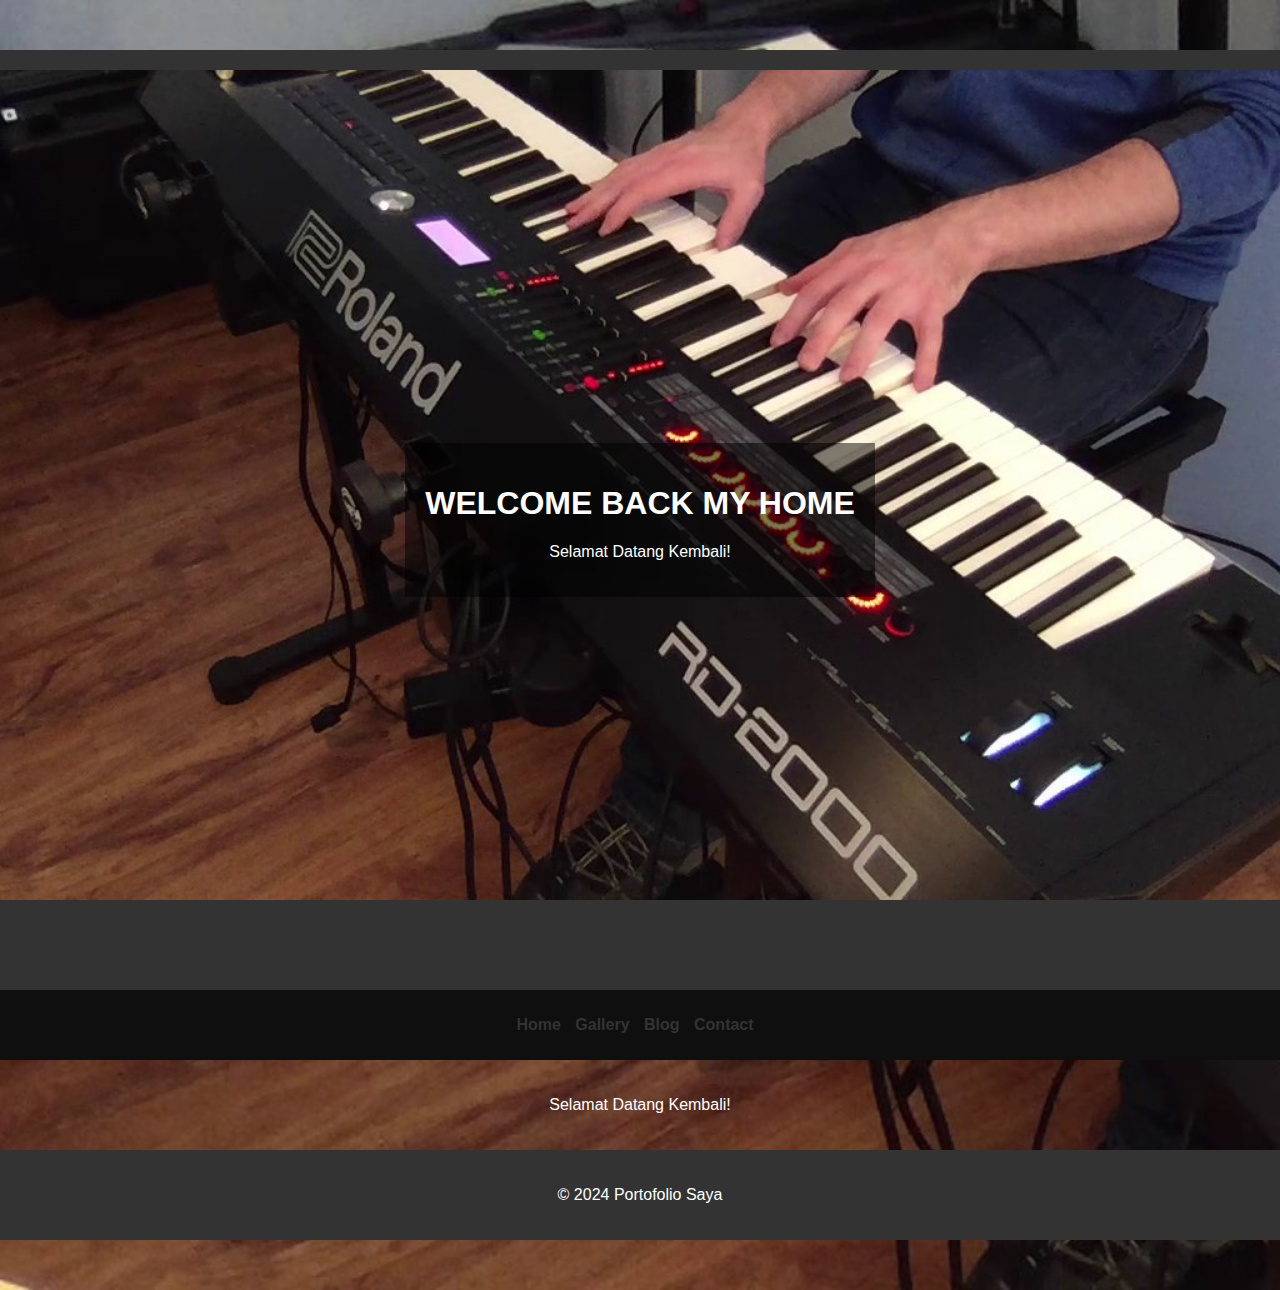
<file: index.html>
<!DOCTYPE html>
<html lang="en">
<head>
    <meta charset="UTF-8">
    <meta name="viewport" content="width=device-width, initial-scale=1.0">
    <title>Home</title>
    <link rel="stylesheet" href="style.css">
</head>
<body class="home">
    <header>
        <!-- Tambahkan elemen untuk efek parallax di halaman index.html -->
<div class="parallax">
    <div class="parallax-content">
      <h1>WELCOME BACK MY HOME</h1>
      <p>Selamat Datang Kembali!</p>
    </div>
  </div>
    </header>
    
    <nav>
        <ul>
            <li><a href="index.html">Home</a></li>
            <li><a href="gallery.html">Gallery</a></li>
            <li><a href="blog.html">Blog</a></li>
            <li><a href="contact.html">Contact</a></li>
        </ul>
    </nav>

    <main>
        <p>Selamat Datang Kembali!</p>
    </main>

    <footer>
        <p>&copy; 2024 Portofolio Saya</p>
    </footer>
</body>
</html>
</file>
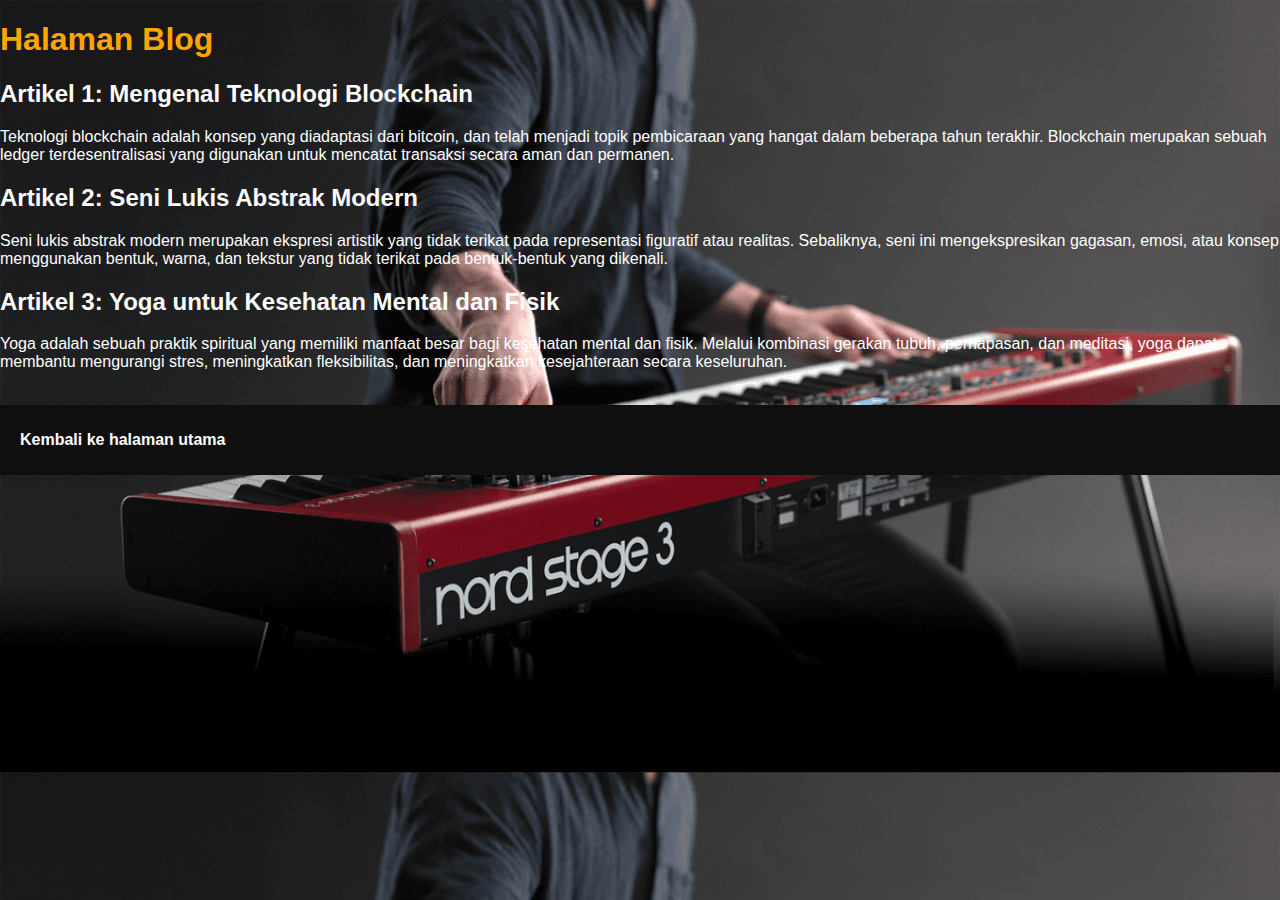
<file: blog.html>
<!DOCTYPE html>
<html lang="en">
<head>
    <meta charset="UTF-8">
    <meta name="viewport" content="width=device-width, initial-scale=1.0">
    <title>Blog</title>
    <link rel="stylesheet" href="style.css">
</head>
<body style="background-image: url('kno-nord-stage-3-ha88-5-b_1.png'); background-size: 100%;">
    <h1 style="color : orange">Halaman Blog</h1>
    <article style="color : white">
        <h2>Artikel 1: Mengenal Teknologi Blockchain</h2>
        <p>
            Teknologi blockchain adalah konsep yang diadaptasi dari bitcoin, dan telah menjadi topik 
            pembicaraan yang hangat dalam beberapa tahun terakhir. Blockchain merupakan sebuah ledger 
            terdesentralisasi yang digunakan untuk mencatat transaksi secara aman dan permanen.
        </p>
    </article>
    <article style="color : white">
        <h2>Artikel 2: Seni Lukis Abstrak Modern</h2>
        <p>
            Seni lukis abstrak modern merupakan ekspresi artistik yang tidak terikat pada representasi 
            figuratif atau realitas. Sebaliknya, seni ini mengekspresikan gagasan, emosi, atau konsep 
            menggunakan bentuk, warna, dan tekstur yang tidak terikat pada bentuk-bentuk yang dikenali.
        </p>
    </article>
    <article style="color : white">
        <h2>Artikel 3: Yoga untuk Kesehatan Mental dan Fisik</h2>
        <p>
            Yoga adalah sebuah praktik spiritual yang memiliki manfaat besar bagi kesehatan mental dan fisik. 
            Melalui kombinasi gerakan tubuh, pernapasan, dan meditasi, yoga dapat membantu mengurangi stres, 
            meningkatkan fleksibilitas, dan meningkatkan kesejahteraan secara keseluruhan.
        </p><br>
    </article>
    <nav>
        <ul>
    <li style="color: pink"><a style="text-decoration: none; color: white" href="index.html">Kembali ke halaman utama</a></li>
        </ul>
    </nav>
</body>
</html>
</file>
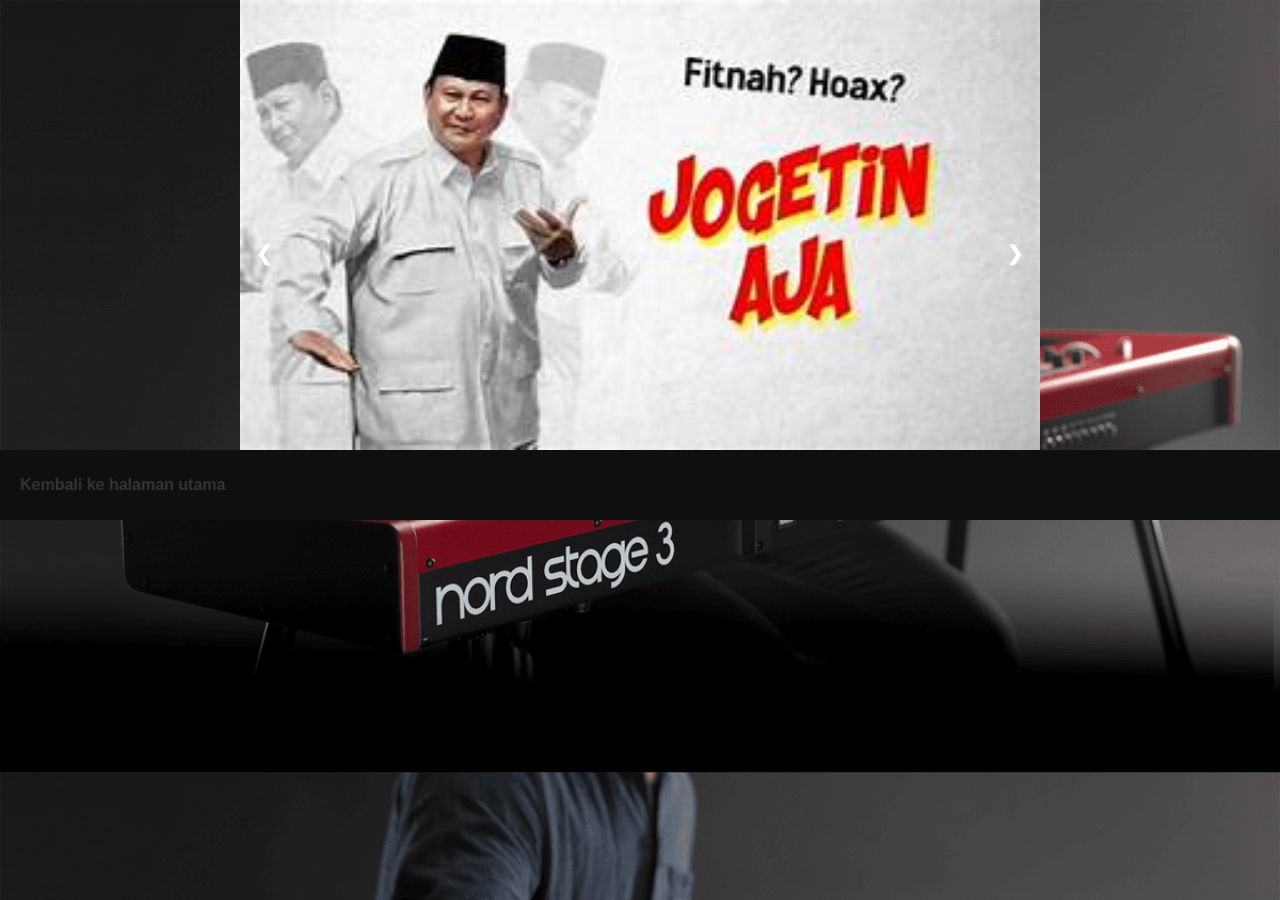
<file: gallery.html>
<!DOCTYPE html>
<html lang="en">
<head>
  <meta charset="UTF-8">
  <meta name="viewport" content="width=device-width, initial-scale=1.0">
  <title>Gallery</title>
  <link rel="stylesheet" href="style.css">
  <!-- Tambahkan script JavaScript di sini -->
  <script>
    // JavaScript untuk carousel
    let slideIndex = 0;
    showSlides();

    function showSlides() {
      let slides = document.getElementsByClassName("carousel-item");
      for (let i = 0; i < slides.length; i++) {
        slides[i].classList.remove("active");
      }
      slideIndex++;
      if (slideIndex > slides.length) {
        slideIndex = 1;
      }
      slides[slideIndex - 1].classList.add("active");
      setTimeout(showSlides, 5000); // Ubah gambar setiap 5 detik
    }

    function prevSlide() {
      let slides = document.getElementsByClassName("carousel-item");
      for (let i = 0; i < slides.length; i++) {
        slides[i].classList.remove("active");
      }
      slideIndex--;
      if (slideIndex < 1) {
        slideIndex = slides.length;
      }
      slides[slideIndex - 1].classList.add("active");
    }

    function nextSlide() {
      let slides = document.getElementsByClassName("carousel-item");
      for (let i = 0; i < slides.length; i++) {
        slides[i].classList.remove("active");
      }
      slideIndex++;
      if (slideIndex > slides.length) {
        slideIndex = 1;
      }
      slides[slideIndex - 1].classList.add("active");
    }
  </script>
</head>
<body style="background-image: url('kno-nord-stage-3-ha88-5-b\_1.png'); background-size: 100%;">
  <div class="carousel">
    <div class="carousel-inner">
      <img src="Galery/th.jpg" alt="Gambar 1" class="carousel-item active">
      <img src="Galery/th (1).jpg" alt="Gambar 2" class="carousel-item">
      <img src="Galery/id-11134207-7r98x-loxrz1y16pvea5.jpg" alt="Gambar 3" class="carousel-item">
      <img src="Galery/d955c7b5240d00810b2ff6f024e4985b.jpg" alt="Gambar 4" class="carousel-item">
      <img src="Galery/maxresdefault.jpg" alt="Gambar 5" class="carousel-item">
    </div>
    <a class="prev" onclick="prevSlide()">&#10094;</a>
    <a class="next" onclick="nextSlide()">&#10095;</a>
  </div>
  <nav>
    <ul>
      <li><a href="index.html">Kembali ke halaman utama</a></li>
    </ul>
  </nav>
</body>
</html>
</file>
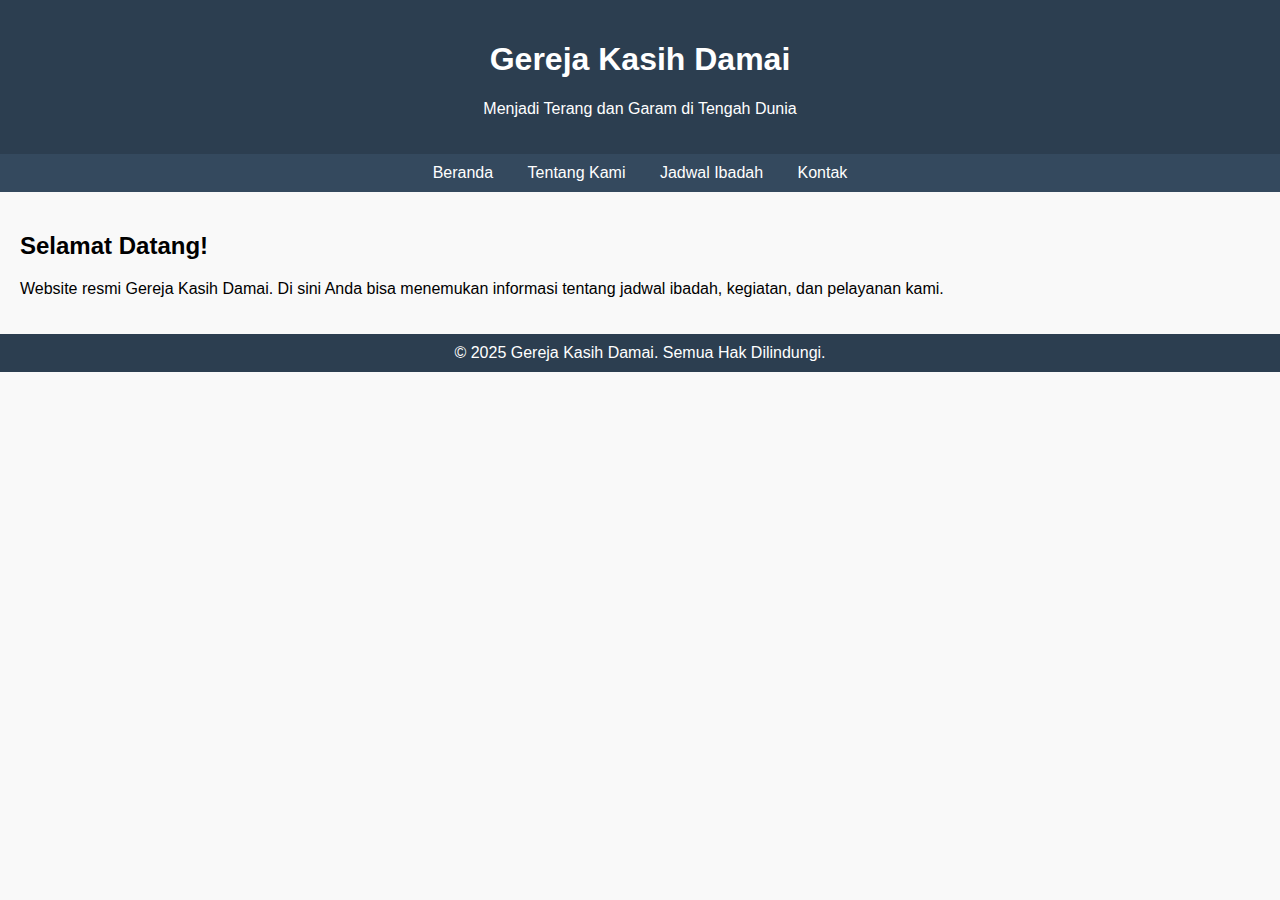
<file: web gereja.html>
<!DOCTYPE html>
<html lang="id">
<head>
  <meta charset="UTF-8">
  <meta name="viewport" content="width=device-width, initial-scale=1">
  <title>Gereja Kasih Damai</title>
  <style>
    body { font-family: Arial, sans-serif; margin: 0; background: #f9f9f9; }
    header { background: #2c3e50; color: white; padding: 20px; text-align: center; }
    nav { background: #34495e; padding: 10px; text-align: center; }
    nav a { color: white; margin: 0 15px; text-decoration: none; }
    section { padding: 20px; }
    footer { background: #2c3e50; color: white; text-align: center; padding: 10px; }
  </style>
</head>
<body>

<header>
  <h1>Gereja Kasih Damai</h1>
  <p>Menjadi Terang dan Garam di Tengah Dunia</p>
</header>

<nav>
  <a href="#">Beranda</a>
  <a href="#">Tentang Kami</a>
  <a href="#">Jadwal Ibadah</a>
  <a href="#">Kontak</a>
</nav>

<section>
  <h2>Selamat Datang!</h2>
  <p>Website resmi Gereja Kasih Damai. Di sini Anda bisa menemukan informasi tentang jadwal ibadah, kegiatan, dan pelayanan kami.</p>
</section>

<footer>
  &copy; 2025 Gereja Kasih Damai. Semua Hak Dilindungi.
</footer>

</body>
</html>
</file>
<file: style.css>
/* CSS untuk gaya desain */

body {
    font-family: Arial, sans-serif;
    margin: 0;
    padding: 0;
}

header {
    background-color: #333;
    color: #fff;
    text-align: center;
    padding: 20px 0;
}

nav {
    background-color: #0f0f0f;
    padding: 10px 20px;
}

nav ul {
    list-style-type: none;
    padding: 0;
}

nav ul li {
    display: inline;
    margin-right: 10px;
}

nav ul li a {
    text-decoration: none;
    color: #333;
    font-weight: bold;
}

main {
    padding: 20px;
}

footer {
    background-color: #333;
    color: #fff;
    text-align: center;
    padding: 20px 0;
}

/* Penyesuaian tampilan untuk setiap halaman */

.home {
    background-color: #f9f9f9;
}

.gallery-page {
    background-color: #e6f7ff;
}

.blog-page {
    background-color: #f9f9f9;
}

.contact-page {
    background-color: #ffe6e6;
}

/* Kustomisasi gaya untuk halaman Gallery */

.gallery-page {
    background-image: url('kno-nord-stage-3-ha88-5-b_1.png');
    background-size: cover;
    color: orange;
    text-align: center;
}

.gallery-page h1, .gallery-page p {
    color: orange;
}

.gallery-page img {
    width: 50%;
    height: auto;
    margin: 10px;
}

/* Kustomisasi gaya untuk halaman Contact */


/* Kustomisasi gaya untuk halaman Blog */

.blog-page {
    background-image: url('kno-nord-stage-3-ha88-5-b_1.png');
    background-size: cover;
    color: orange;
    text-align: center;
}

.blog-page h1, .blog-page h2, .blog-page p {
    color: white;
}

.blog-page article {
    background-color: rgba(0, 0, 0, 0.5);
    padding: 20px;
    margin-bottom: 20px;
}

.blog-page article h2 {
    color: orange;
}
.home {
    background-image: url('Galery/maxresdefault.jpg');
    background-size: cover;
    color: white;
    text-align: center;
    padding: 50px 0;
}
/* Styling untuk efek parallax */
.parallax {
    background-image: url('Galery/maxresdefault.jpg');
    height: 100vh;
    background-attachment: fixed;
    background-position: center;
    background-repeat: no-repeat;
    background-size: cover;
    display: flex;
    justify-content: center;
    align-items: center;
  }
  
  .parallax-content {
    text-align: center;
    color: white;
    padding: 20px;
    background-color: rgba(0, 0, 0, 0.5);
  }
  /* Styling untuk carousel */
.carousel {
    max-width: 800px;
    position: relative;
    margin: auto;
  }
  
  .carousel-inner {
    display: flex;
    overflow: hidden;
  }
  
  .carousel-item {
    flex: 0 0 100%;
    display: none;
    max-width: 100%;
    height: auto;
  }
  
  .carousel-item.active {
    display: block;
  }
  
  .prev, .next {
    cursor: pointer;
    position: absolute;
    top: 50%;
    width: auto;
    padding: 16px;
    color: white;
    font-weight: bold;
    font-size: 20px;
    transition: 0.6s ease;
    border-radius: 0 3px 3px 0;
    user-select: none;
  }
  
  .next {
    right: 0;
    border-radius: 3px 0 0 3px;
  }
  
  .prev:hover, .next:hover {
    background-color: rgba(0, 0, 0, 0.8);
  }
</file>
